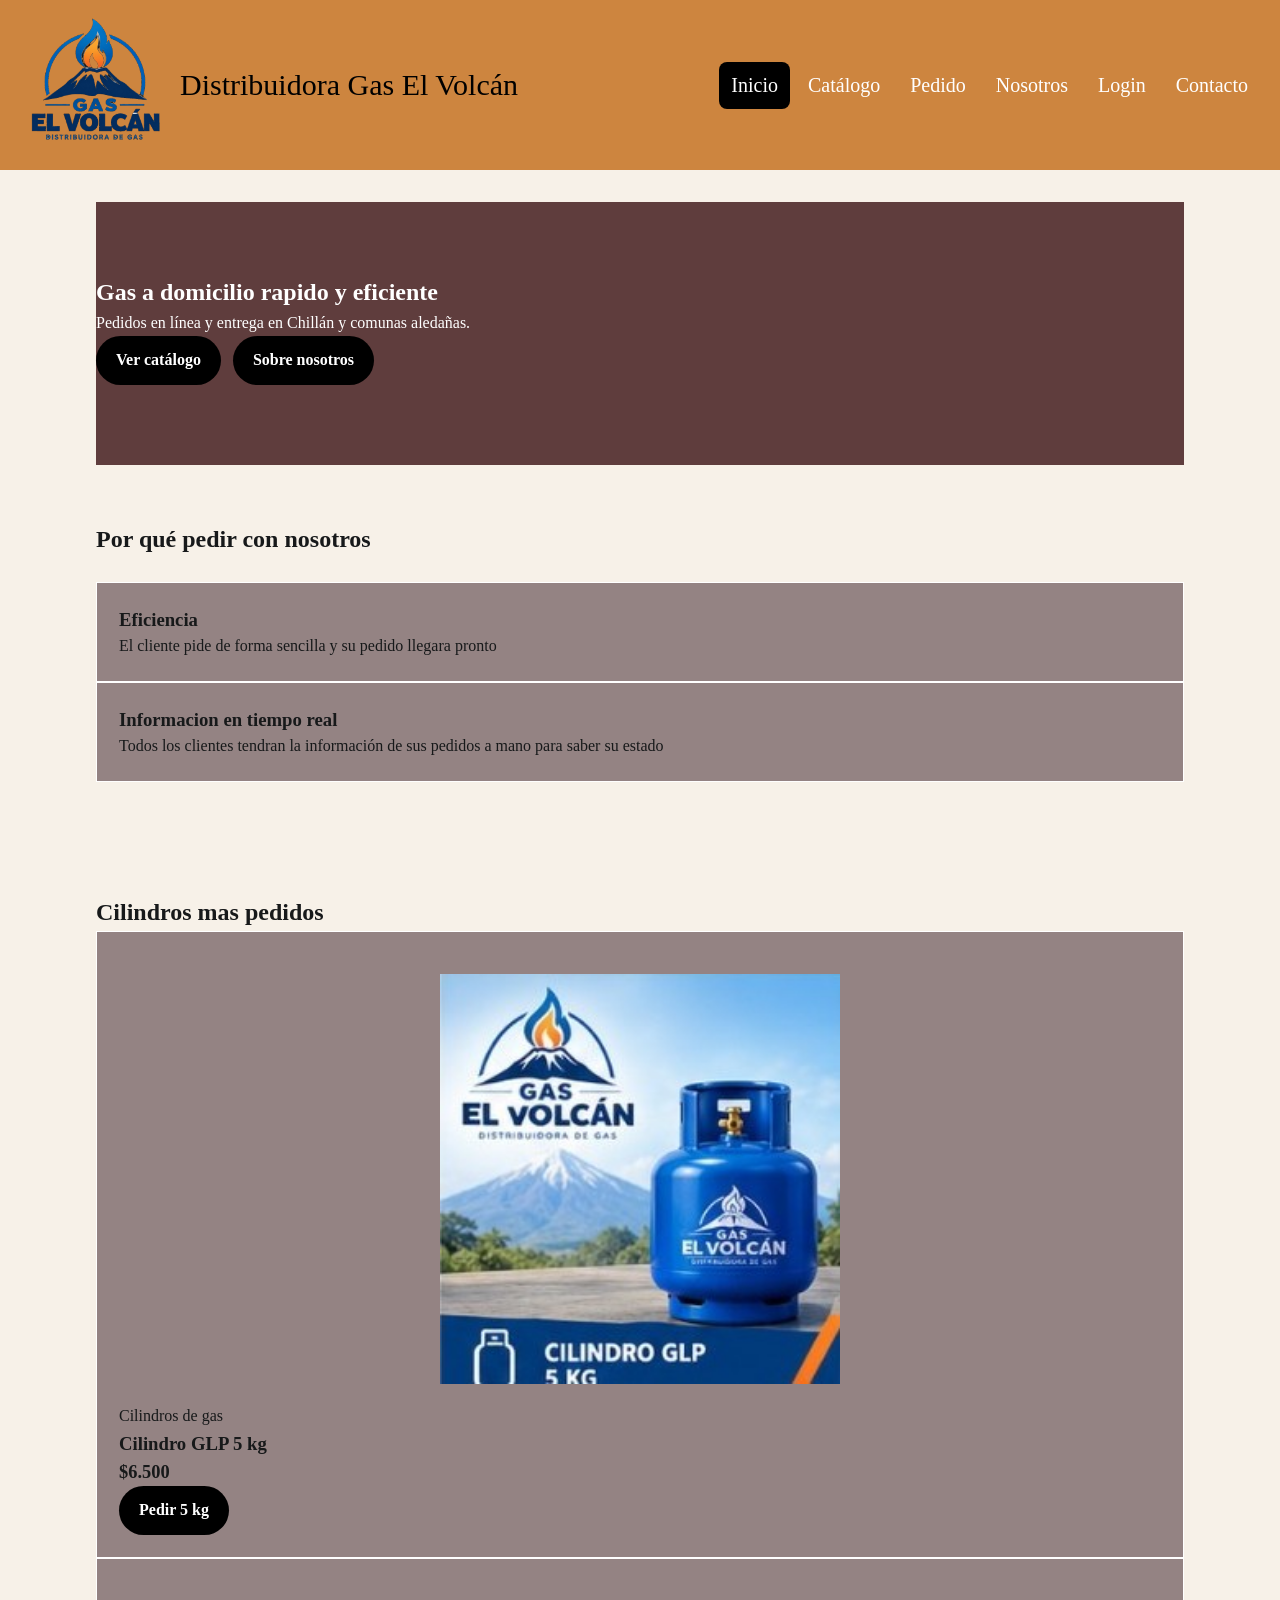
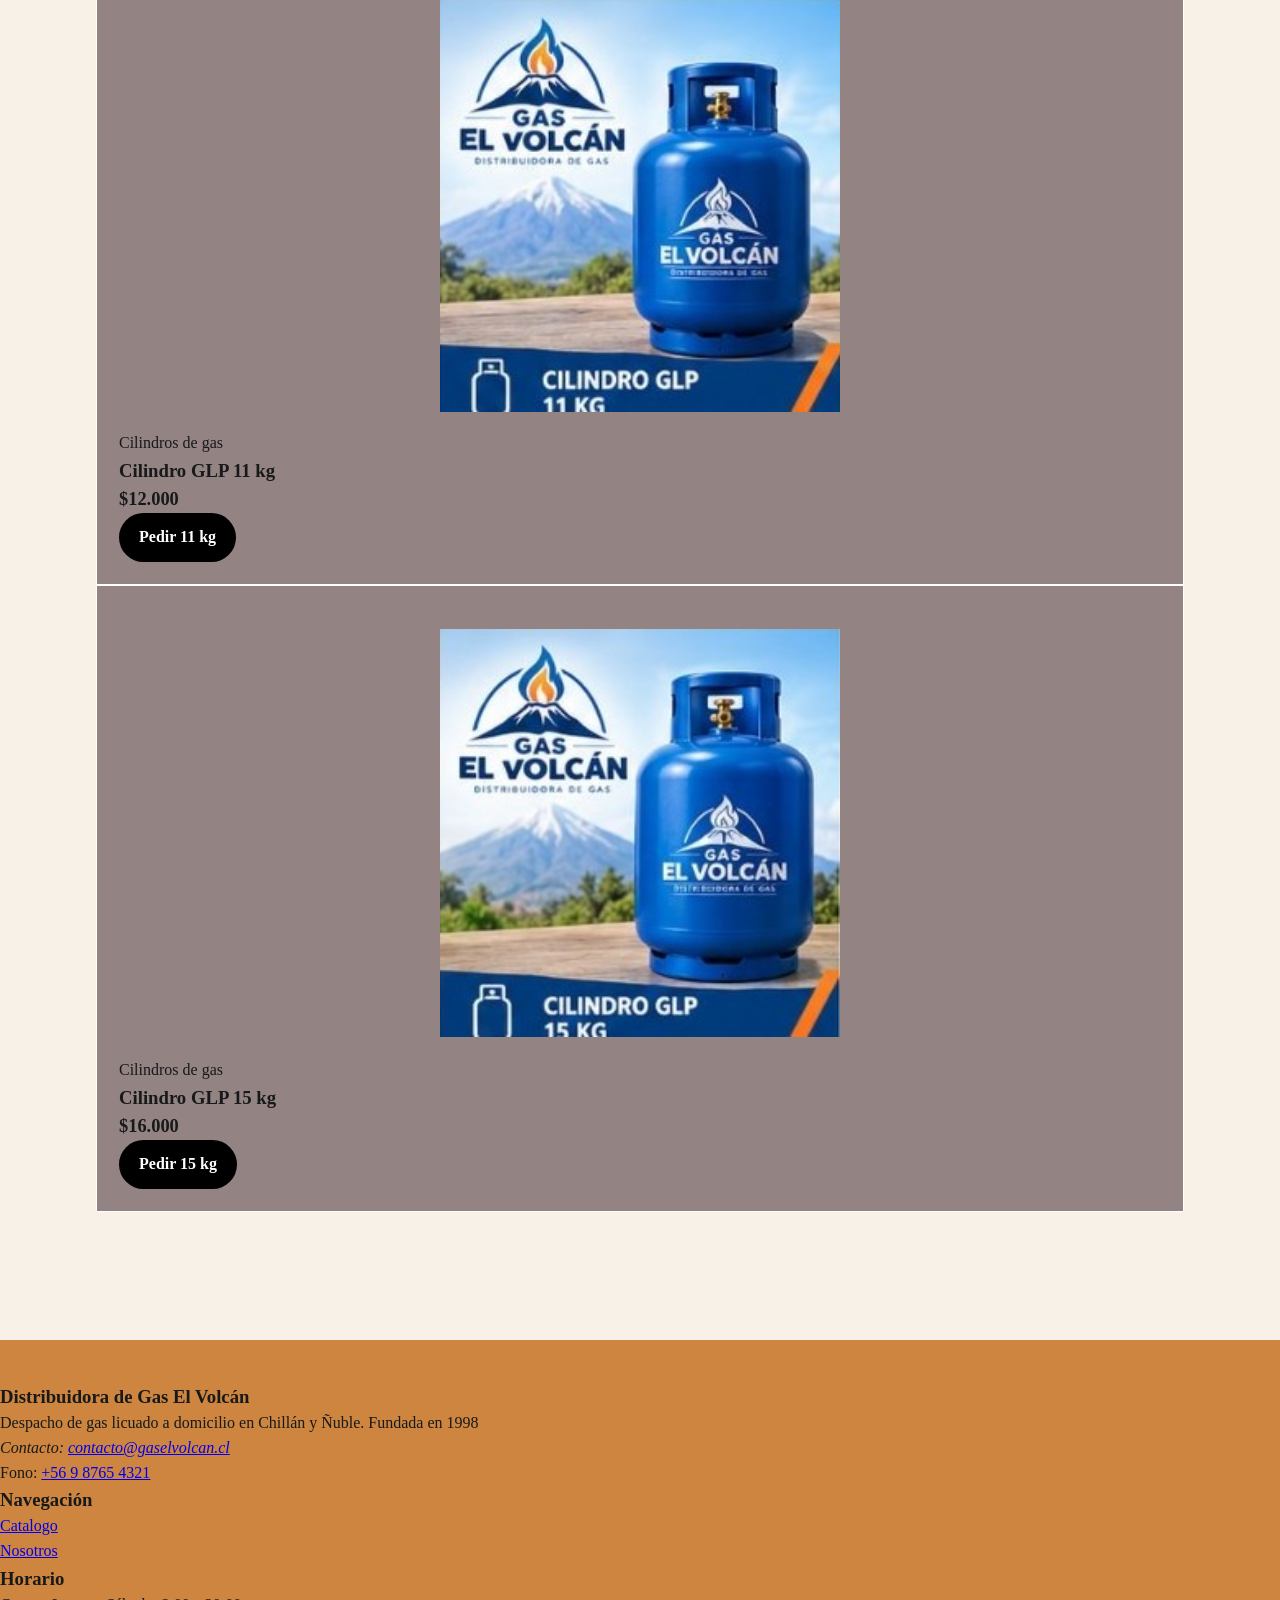
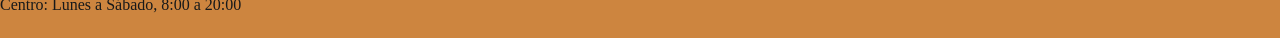
<file: index.html>
<!DOCTYPE html>
<html lang="es">
<head>
    <meta charset="UTF-8">
    <meta name="viewport" content="width=device-width, initial-scale=1.0">
    <link rel="icon" href="assets/img/logo.png" type="image/png">
    <link rel="stylesheet" href="assets/css/style.css">
    <title>Inicio | Distribuidora Gas El Volcán</title>
</head>
<body>
    <a class="salto-contenido" href="#contenido">Saltar al contenido</a>
    <header class="header-sitio">
        <a class="marca" href="index.html">
            <img src="assets/img/logo.png" alt="Logo distribuidora Gas El Volcán">Distribuidora Gas El Volcán
        </a>
        <button class="nav-toggle" type="button" aria-expanded="false" aria-controls="menu-principal" aria-label="Abrir menú">
            <span></span><span></span><span></span>
        </button>
        <nav class="nav-sitio" id="menu-principal" aria-label="Navegación principal">
            <ul class="menu">
                <li><a href="index.html" aria-current="page">Inicio</a></li>
                <li><a href="catalogo.html">Catálogo</a></li>
                <li><a href="pedido.html">Pedido</a></li>
                <li><a href="nosotros.html">Nosotros</a></li>
                <li><a href="login.html">Login</a></li>
                <li><a href="contacto.html">Contacto</a></li>
            </ul>
        </nav>
    </header>
    
    <main class="contenido-sitio" id="contenido">
        <section class="hero">
            <h1>Gas a domicilio rapido y eficiente</h1>
            <p>Pedidos en línea y entrega en Chillán y comunas aledañas.</p>
            <div class="actions">
                <a class="boton " href="catalogo.html">Ver catálogo</a>
                <a class="boton " href="nosotros.html">Sobre nosotros</a>
            </div>
        </section>

        <section class="section">
            <h2>Por qué pedir con nosotros</h2>
            <div style="margin-top: 24px;">
                <article class="carta-articulo">
                    <h3>Eficiencia</h3>
                    <p>El cliente pide de forma sencilla y su pedido llegara pronto</p>
                </article>
                <article class="carta-articulo">
                    <h3>Informacion en tiempo real</h3>
                    <p>Todos los clientes tendran la información de sus pedidos a mano para saber su estado</p>
                </article>
            </div>
        </section>

        <section class="section">
            <h2>Cilindros mas pedidos</h2>
            <div>
                <article class="carta-producto">
                    <div class="media-producto"><img src="assets/img/CL001.jpg" alt="Cilindro GLP de 5 kilogramos"></div>
                    <div class="body-producto">
                        <span>Cilindros de gas</span>
                        <h3>Cilindro GLP 5 kg</h3>
                        <p class="precio">$6.500</p>
                        <a class="boton" href="pedido.html">Pedir 5 kg</a>
                    </div>
                </article>
            </div>
            <div>
                <article class="carta-producto">
                    <div class="media-producto"><img src="assets/img/CL002.jpg" alt="Cilindro GLP de 11 kilogramos"></div>
                    <div class="body-producto">
                        <span>Cilindros de gas</span>
                        <h3>Cilindro GLP 11 kg</h3>
                        <p class="precio">$12.000</p>
                        <a class="boton" href="pedido.html">Pedir 11 kg</a>
                    </div>
                </article>
            </div>
            <div>
                <article class="carta-producto">
                    <div class="media-producto"><img src="assets/img/CL003.jpg" alt="Cilindro GLP de 15 kilogramos"></div>
                    <div class="body-producto">
                        <span>Cilindros de gas</span>
                        <h3>Cilindro GLP 15 kg</h3>
                        <p class="precio">$16.000</p>
                        <a class="boton" href="pedido.html">Pedir 15 kg</a>
                    </div>
                </article>
            </div>
        </section>
    </main>

    <footer class="footer-sitio">
        <div>
            <section>
                <h3>Distribuidora de Gas El Volcán</h3>
                <p>Despacho de gas licuado a domicilio en Chillán y Ñuble. Fundada en 1998</p>
                <address>Contacto: <a href="mailto:contacto@gaselvolcan.cl">contacto@gaselvolcan.cl</a></address>
                <p>Fono: <a href="tel:+56987654321">+56 9 8765 4321</a></p>
            </section>
            <section>
                <h3>Navegación</h3>
                <ul>
                    <li><a href="catalogo.html">Catalogo</a></li>
                    <li><a href="nosotros.html">Nosotros</a></li>
                </ul>
            </section>
            <section>
                <h3>Horario</h3>
                <p>Centro: Lunes a Sábado, 8:00 a 20:00</p>
            </section>
        </div>
    </footer>
    <script src="assets/js/app.js"></script>
</body>
</html>
</file>
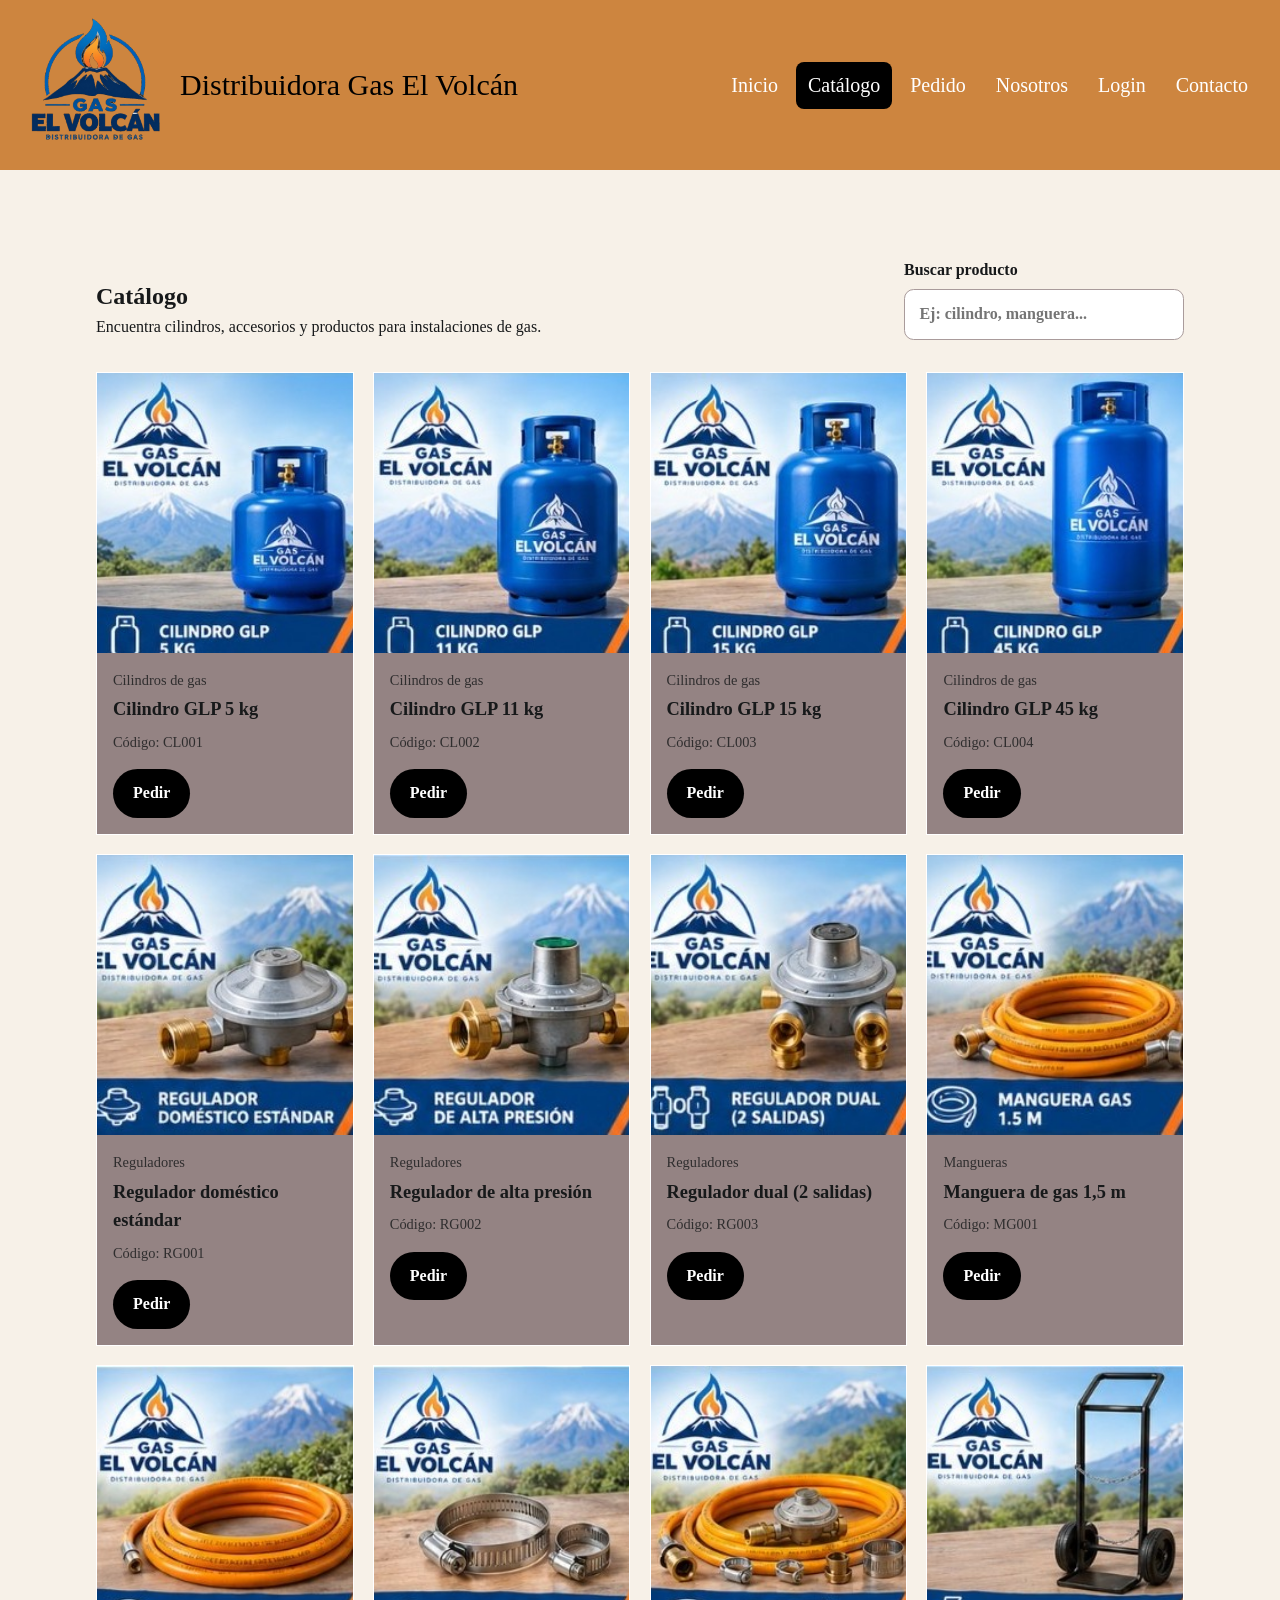
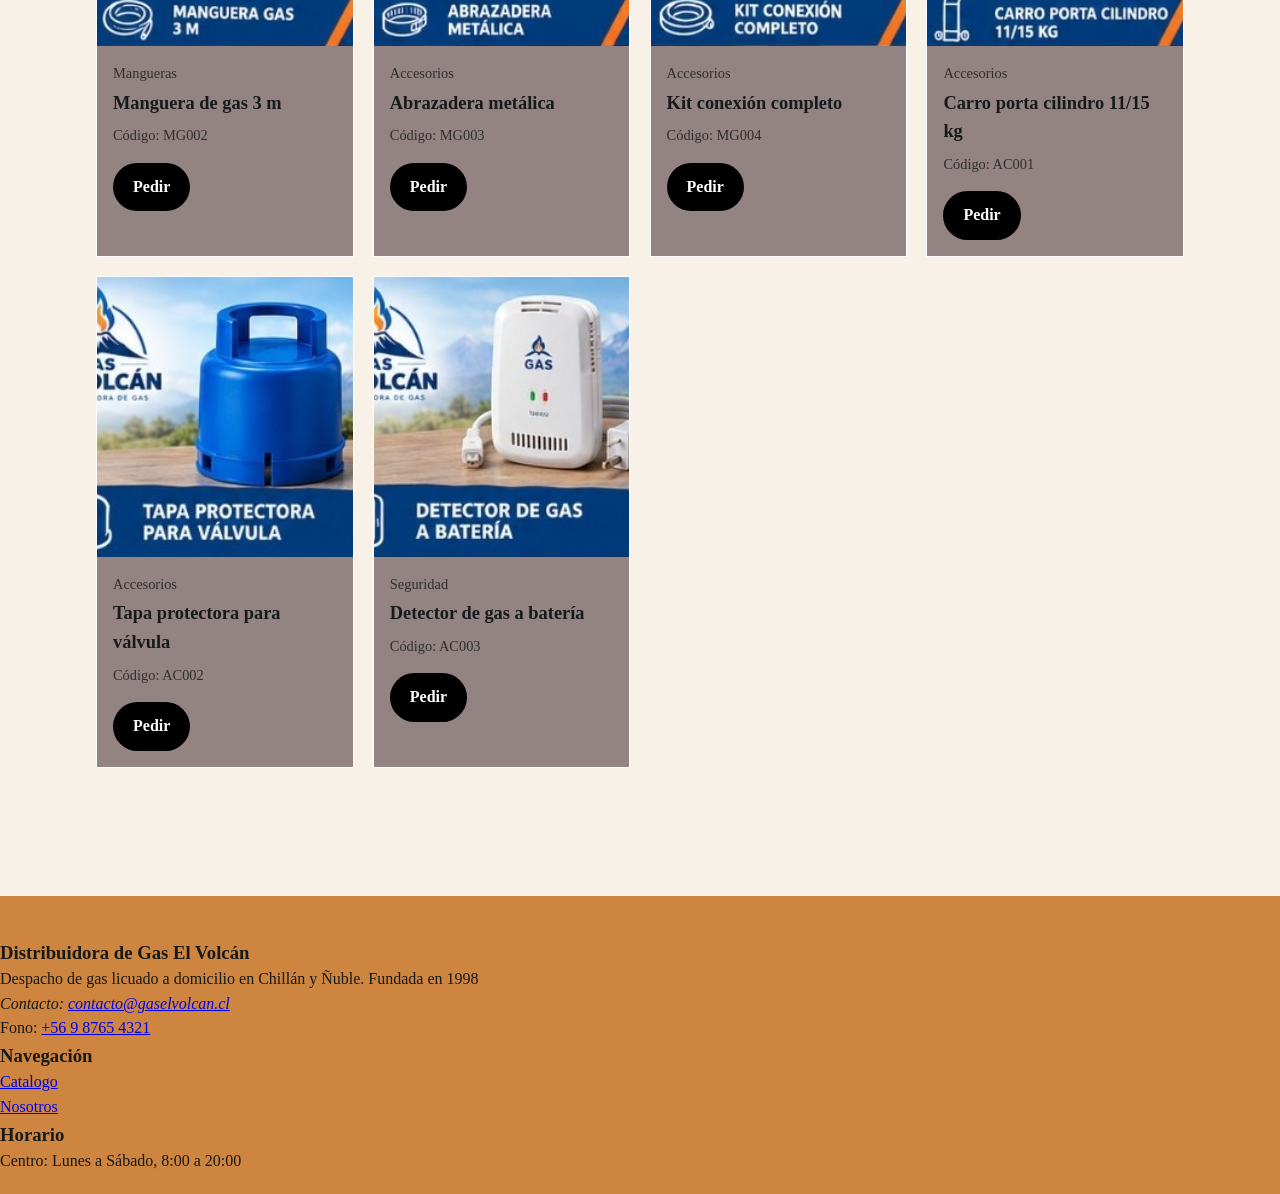
<file: catalogo.html>
<!DOCTYPE html>
<html lang="es">
<head>
    <meta charset="UTF-8">
    <meta name="viewport" content="width=device-width, initial-scale=1.0">
    <link rel="icon" href="assets/img/logo.png" type="image/png">
    <link rel="stylesheet" href="assets/css/style.css">
    <title>Catalogo | Distribuidora Gas El Volcán</title>
</head>
<body>
    <a class="salto-contenido" href="#contenido">Saltar al contenido</a>
    <header class="header-sitio">
        <a class="marca" href="index.html">
            <img src="assets/img/logo.png" alt="Logo distribuidora Gas El Volcán">Distribuidora Gas El Volcán
        </a>
        <button class="nav-toggle" type="button" aria-expanded="false" aria-controls="menu-principal" aria-label="Abrir menú">
            <span></span><span></span><span></span>
        </button>
        <nav class="nav-sitio" id="menu-principal" aria-label="Navegación principal">
            <ul class="menu">
                <li><a href="index.html">Inicio</a></li>
                <li><a href="catalogo.html" aria-current="page">Catálogo</a></li>
                <li><a href="pedido.html">Pedido</a></li>
                <li><a href="nosotros.html">Nosotros</a></li>
                <li><a href="login.html">Login</a></li>
                <li><a href="contacto.html">Contacto</a></li>
            </ul>
        </nav>
    </header>
    
   <main id="contenido">
        <section class="section catalogo-section">
            <div class="catalogo-encabezado">
                <div>
                    <h1>Catálogo</h1>
                    <p>Encuentra cilindros, accesorios y productos para instalaciones de gas.</p>
                </div>
                <label class="catalogo-busqueda">
                    <span>Buscar producto</span>
                    <input id="buscar-producto" type="search" placeholder="Ej: cilindro, manguera..." autocomplete="off">
                </label>
            </div>

            <div id="catalogo-grid" class="catalogo-grid" aria-live="polite"></div>
        </section>
    </main>

    <footer class="footer-sitio">
        <div>
            <section>
                <h3>Distribuidora de Gas El Volcán</h3>
                <p>Despacho de gas licuado a domicilio en Chillán y Ñuble. Fundada en 1998</p>
                <address>Contacto: <a href="mailto:contacto@gaselvolcan.cl">contacto@gaselvolcan.cl</a></address>
                <p>Fono: <a href="tel:+56987654321">+56 9 8765 4321</a></p>
            </section>
            <section>
                <h3>Navegación</h3>
                <ul>
                    <li><a href="catalogo.html">Catalogo</a></li>
                    <li><a href="nosotros.html">Nosotros</a></li>
                </ul>
            </section>
            <section>
                <h3>Horario</h3>
                <p>Centro: Lunes a Sábado, 8:00 a 20:00</p>
            </section>
        </div>
    </footer>
    <script src="assets/js/app.js"></script>
    <script src="assets/js/catalogo.js"></script>
</body>
</html>
</file>
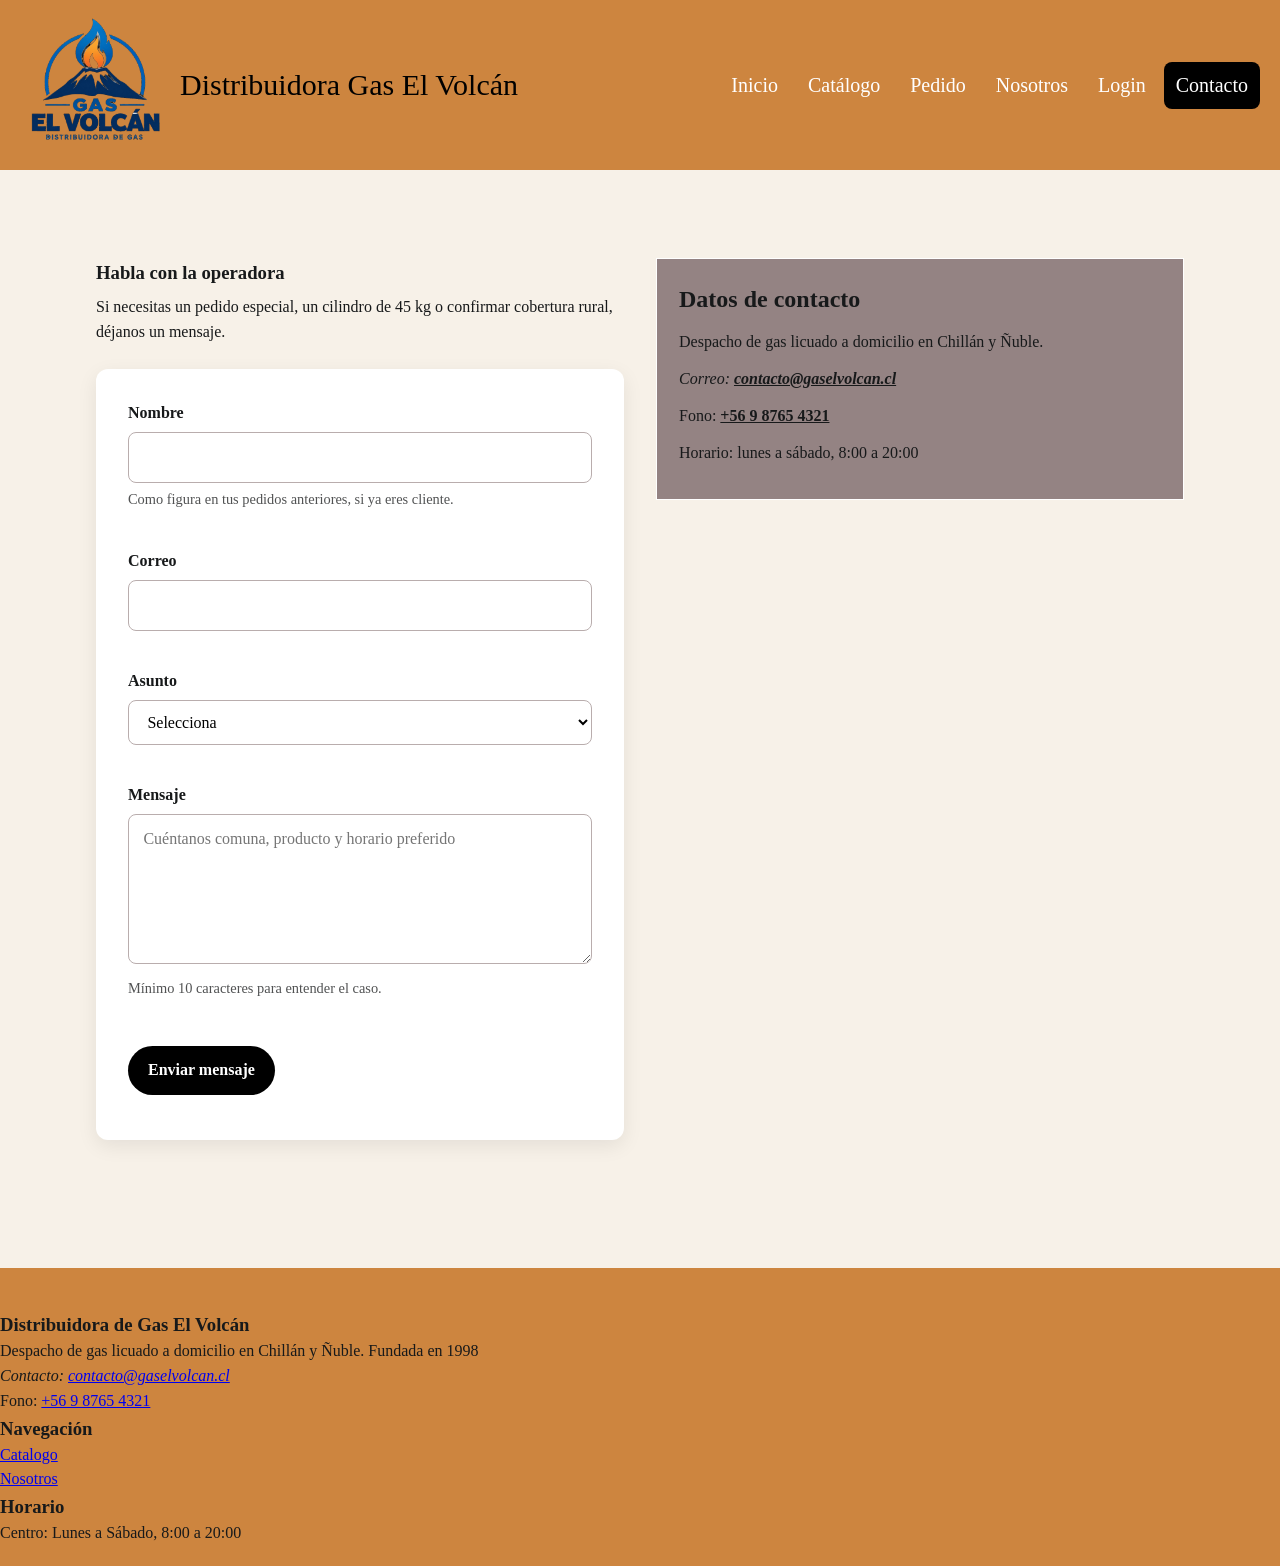
<file: contacto.html>
<!DOCTYPE html>
<html lang="es">
<head>
    <meta charset="UTF-8">
    <meta name="viewport" content="width=device-width, initial-scale=1.0">
    <link rel="icon" href="assets/img/logo.png" type="image/png">
    <link rel="stylesheet" href="assets/css/style.css">
    <title>Contacto | Distribuidora Gas El Volcán</title>
</head>
<body>
    <a class="salto-contenido" href="#contenido">Saltar al contenido</a>
    <header class="header-sitio">
        <a class="marca" href="index.html">
            <img src="assets/img/logo.png" alt="Logo distribuidora Gas El Volcán">Distribuidora Gas El Volcán
        </a>
        <button class="nav-toggle" type="button" aria-expanded="false" aria-controls="menu-principal" aria-label="Abrir menú">
            <span></span><span></span><span></span>
        </button>
        <nav class="nav-sitio" id="menu-principal" aria-label="Navegación principal">
            <ul class="menu">
                <li><a href="index.html">Inicio</a></li>
                <li><a href="catalogo.html">Catálogo</a></li>
                <li><a href="pedido.html">Pedido</a></li>
                <li><a href="nosotros.html">Nosotros</a></li>
                <li><a href="login.html">Login</a></li>
                <li><a href="contacto.html" aria-current="page">Contacto</a></li>
            </ul>
        </nav>
    </header>

    <main id="contenido">
        <section class="section">
            <div class="two-cols">
                <section>
                    <header class="page-hero">
                        <h1>Habla con la operadora</h1>
                        <p>Si necesitas un pedido especial, un cilindro de 45 kg o confirmar cobertura rural, déjanos un mensaje.</p>
                    </header>
                    <form id="form-contacto" class="form-card" action="#" method="post" novalidate>
                        <div class="field">
                            <label for="nombre">Nombre</label>
                            <input id="nombre" name="nombre" type="text" required autocomplete="name" data-validate="nombre">
                            <p class="hint">Como figura en tus pedidos anteriores, si ya eres cliente.</p>
                            <p class="field-error" data-error-for="nombre"></p>
                        </div>
                        <div class="field">
                            <label for="email">Correo</label>
                            <input id="email" name="email" type="email" required autocomplete="email" data-validate="email">
                            <p class="field-error" data-error-for="email"></p>
                        </div>
                        <div class="field">
                            <label for="asunto">Asunto</label>
                            <select id="asunto" name="asunto" required>
                                <option value="">Selecciona</option>
                                <option value="pedido">Consulta de pedido</option>
                                <option value="cobertura">Cobertura y horarios</option>
                                <option value="comercial">Tarifa comercial</option>
                                <option value="otro">Otro</option>
                            </select>
                            <p class="field-error" data-error-for="asunto"></p>
                        </div>
                        <div class="field">
                            <label for="mensaje">Mensaje</label>
                            <textarea id="mensaje" name="mensaje" rows="5" required minlength="10" placeholder="Cuéntanos comuna, producto y horario preferido"></textarea>
                            <p class="hint">Mínimo 10 caracteres para entender el caso.</p>
                            <p class="field-error" data-error-for="mensaje"></p>
                        </div>
                        <button class="boton" type="submit">Enviar mensaje</button>
                        <p class="form-msg" role="status"></p>
                    </form>
                </section>
                <aside class="contacto-datos">
                    <h2>Datos de contacto</h2>
                    <p>Despacho de gas licuado a domicilio en Chillán y Ñuble.</p>
                    <address>Correo: <a href="mailto:contacto@gaselvolcan.cl">contacto@gaselvolcan.cl</a></address>
                    <p>Fono: <a href="tel:+56987654321">+56 9 8765 4321</a></p>
                    <p>Horario: lunes a sábado, 8:00 a 20:00</p>
                </aside>
            </div>
        </section>
    </main>

    <footer class="footer-sitio">
        <div>
            <section>
                <h3>Distribuidora de Gas El Volcán</h3>
                <p>Despacho de gas licuado a domicilio en Chillán y Ñuble. Fundada en 1998</p>
                <address>Contacto: <a href="mailto:contacto@gaselvolcan.cl">contacto@gaselvolcan.cl</a></address>
                <p>Fono: <a href="tel:+56987654321">+56 9 8765 4321</a></p>
            </section>
            <section>
                <h3>Navegación</h3>
                <ul>
                    <li><a href="catalogo.html">Catalogo</a></li>
                    <li><a href="nosotros.html">Nosotros</a></li>
                </ul>
            </section>
            <section>
                <h3>Horario</h3>
                <p>Centro: Lunes a Sábado, 8:00 a 20:00</p>
            </section>
        </div>
    </footer>
    <script src="assets/js/app.js"></script>
    <script src="assets/js/contacto.js"></script>
</body>
</html>
</file>
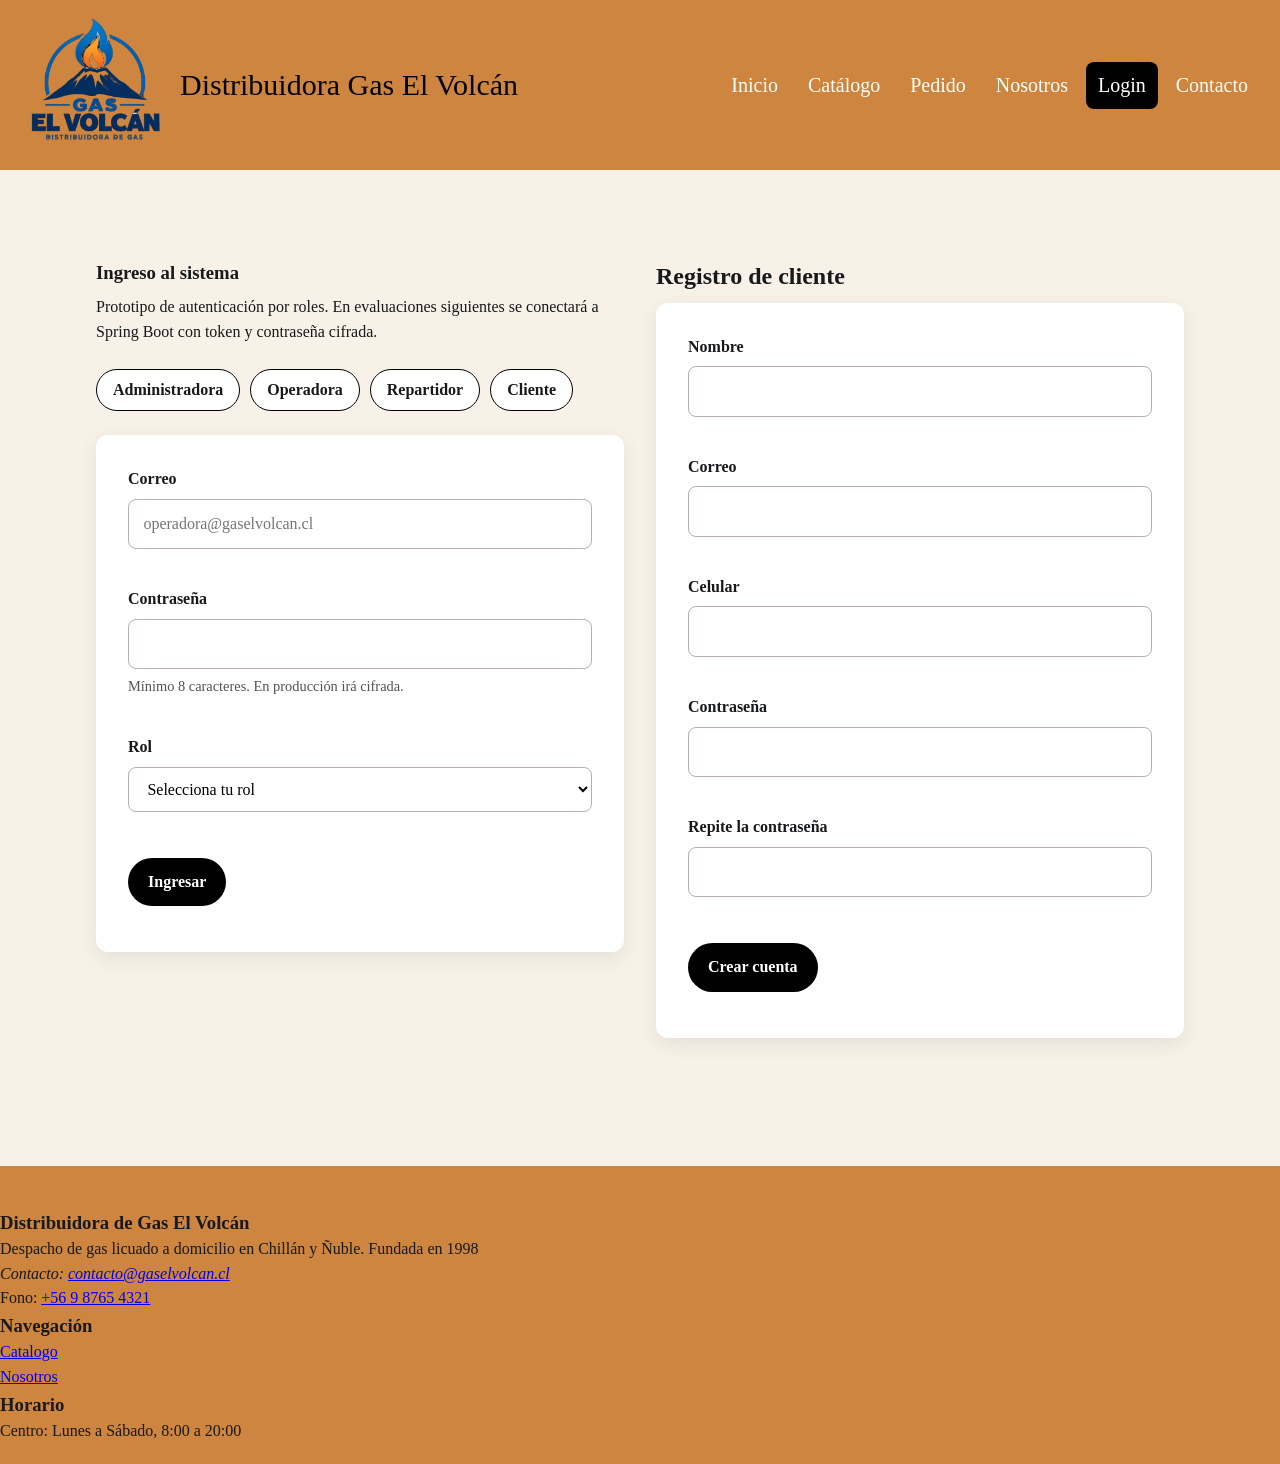
<file: login.html>
<!DOCTYPE html>
<html lang="es">
<head>
    <meta charset="UTF-8">
    <meta name="viewport" content="width=device-width, initial-scale=1.0">
    <link rel="icon" href="assets/img/logo.png" type="image/png">
    <link rel="stylesheet" href="assets/css/style.css">
    <title>Login | Distribuidora Gas El Volcán</title>
</head>
<body>
    <a class="salto-contenido" href="#contenido">Saltar al contenido</a>
    <header class="header-sitio">
        <a class="marca" href="index.html">
            <img src="assets/img/logo.png" alt="Logo distribuidora Gas El Volcán">Distribuidora Gas El Volcán
        </a>
        <button class="nav-toggle" type="button" aria-expanded="false" aria-controls="menu-principal" aria-label="Abrir menú">
            <span></span><span></span><span></span>
        </button>
        <nav class="nav-sitio" id="menu-principal" aria-label="Navegación principal">
            <ul class="menu">
                <li><a href="index.html">Inicio</a></li>
                <li><a href="catalogo.html">Catálogo</a></li>
                <li><a href="pedido.html">Pedido</a></li>
                <li><a href="nosotros.html">Nosotros</a></li>
                <li><a href="login.html" aria-current="page">Login</a></li>
                <li><a href="contacto.html">Contacto</a></li>
            </ul>
        </nav>
    </header>

    <main id="contenido">
        <section class="section">
            <div class="two-cols">
                <section>
                    <header class="page-hero">
                        <h1>Ingreso al sistema</h1>
                        <p>Prototipo de autenticación por roles. En evaluaciones siguientes se conectará a Spring Boot con token y contraseña cifrada.</p>
                    </header>
                    <div class="login-roles">
                        <button class="chip" type="button" data-rol="administrador">Administradora</button>
                        <button class="chip" type="button" data-rol="operadora">Operadora</button>
                        <button class="chip" type="button" data-rol="repartidor">Repartidor</button>
                        <button class="chip" type="button" data-rol="cliente">Cliente</button>
                    </div>
                    <form id="form-login" class="form-card" action="#" method="post" novalidate>
                        <div class="field">
                            <label for="email">Correo</label>
                            <input id="email" name="email" type="email" required autocomplete="username" data-validate="email" placeholder="operadora@gaselvolcan.cl">
                            <p class="field-error" data-error-for="email"></p>
                        </div>
                        <div class="field">
                            <label for="password">Contraseña</label>
                            <input id="password" name="password" type="password" required autocomplete="current-password" data-validate="password">
                            <p class="hint">Mínimo 8 caracteres. En producción irá cifrada.</p>
                            <p class="field-error" data-error-for="password"></p>
                        </div>
                        <div class="field">
                            <label for="rol">Rol</label>
                            <select id="rol" name="rol" required>
                                <option value="">Selecciona tu rol</option>
                                <option value="administrador">Administradora</option>
                                <option value="operadora">Operadora / Despachadora</option>
                                <option value="repartidor">Repartidor</option>
                                <option value="cliente">Cliente</option>
                            </select>
                            <p class="field-error" data-error-for="rol"></p>
                        </div>
                        <button class="boton" type="submit">Ingresar</button>
                        <p class="form-msg" role="status"></p>
                    </form>
                </section>
                <section>
                    <h2 class="section-title">Registro de cliente</h2>
                    <form id="form-registro" class="form-card" action="#" method="post" novalidate>
                        <div class="field">
                            <label for="nombre">Nombre</label>
                            <input id="nombre" name="nombre" type="text" required autocomplete="name" data-validate="nombre">
                            <p class="field-error" data-error-for="nombre"></p>
                        </div>
                        <div class="field">
                            <label for="email-reg">Correo</label>
                            <input id="email-reg" name="email" type="email" required autocomplete="email" data-validate="email">
                            <p class="field-error" data-error-for="email-reg"></p>
                        </div>
                        <div class="field">
                            <label for="telefono">Celular</label>
                            <input id="telefono" name="telefono" type="tel" required autocomplete="tel" data-validate="telefono">
                            <p class="field-error" data-error-for="telefono"></p>
                        </div>
                        <div class="field">
                            <label for="password-reg">Contraseña</label>
                            <input id="password-reg" name="password" type="password" required autocomplete="new-password" data-validate="password">
                            <p class="field-error" data-error-for="password-reg"></p>
                        </div>
                        <div class="field">
                            <label for="password2">Repite la contraseña</label>
                            <input id="password2" name="password2" type="password" required autocomplete="new-password" data-validate="password2">
                            <p class="field-error" data-error-for="password2"></p>
                        </div>
                        <button class="boton" type="submit">Crear cuenta</button>
                        <p class="form-msg" role="status"></p>
                    </form>
                </section>
            </div>
        </section>
    </main>

    <footer class="footer-sitio">
        <div>
            <section>
                <h3>Distribuidora de Gas El Volcán</h3>
                <p>Despacho de gas licuado a domicilio en Chillán y Ñuble. Fundada en 1998</p>
                <address>Contacto: <a href="mailto:contacto@gaselvolcan.cl">contacto@gaselvolcan.cl</a></address>
                <p>Fono: <a href="tel:+56987654321">+56 9 8765 4321</a></p>
            </section>
            <section>
                <h3>Navegación</h3>
                <ul>
                    <li><a href="catalogo.html">Catalogo</a></li>
                    <li><a href="nosotros.html">Nosotros</a></li>
                </ul>
            </section>
            <section>
                <h3>Horario</h3>
                <p>Centro: Lunes a Sábado, 8:00 a 20:00</p>
            </section>
        </div>
    </footer>
    <script src="assets/js/app.js"></script>
    <script src="assets/js/login.js"></script>
</body>
</html>
</file>
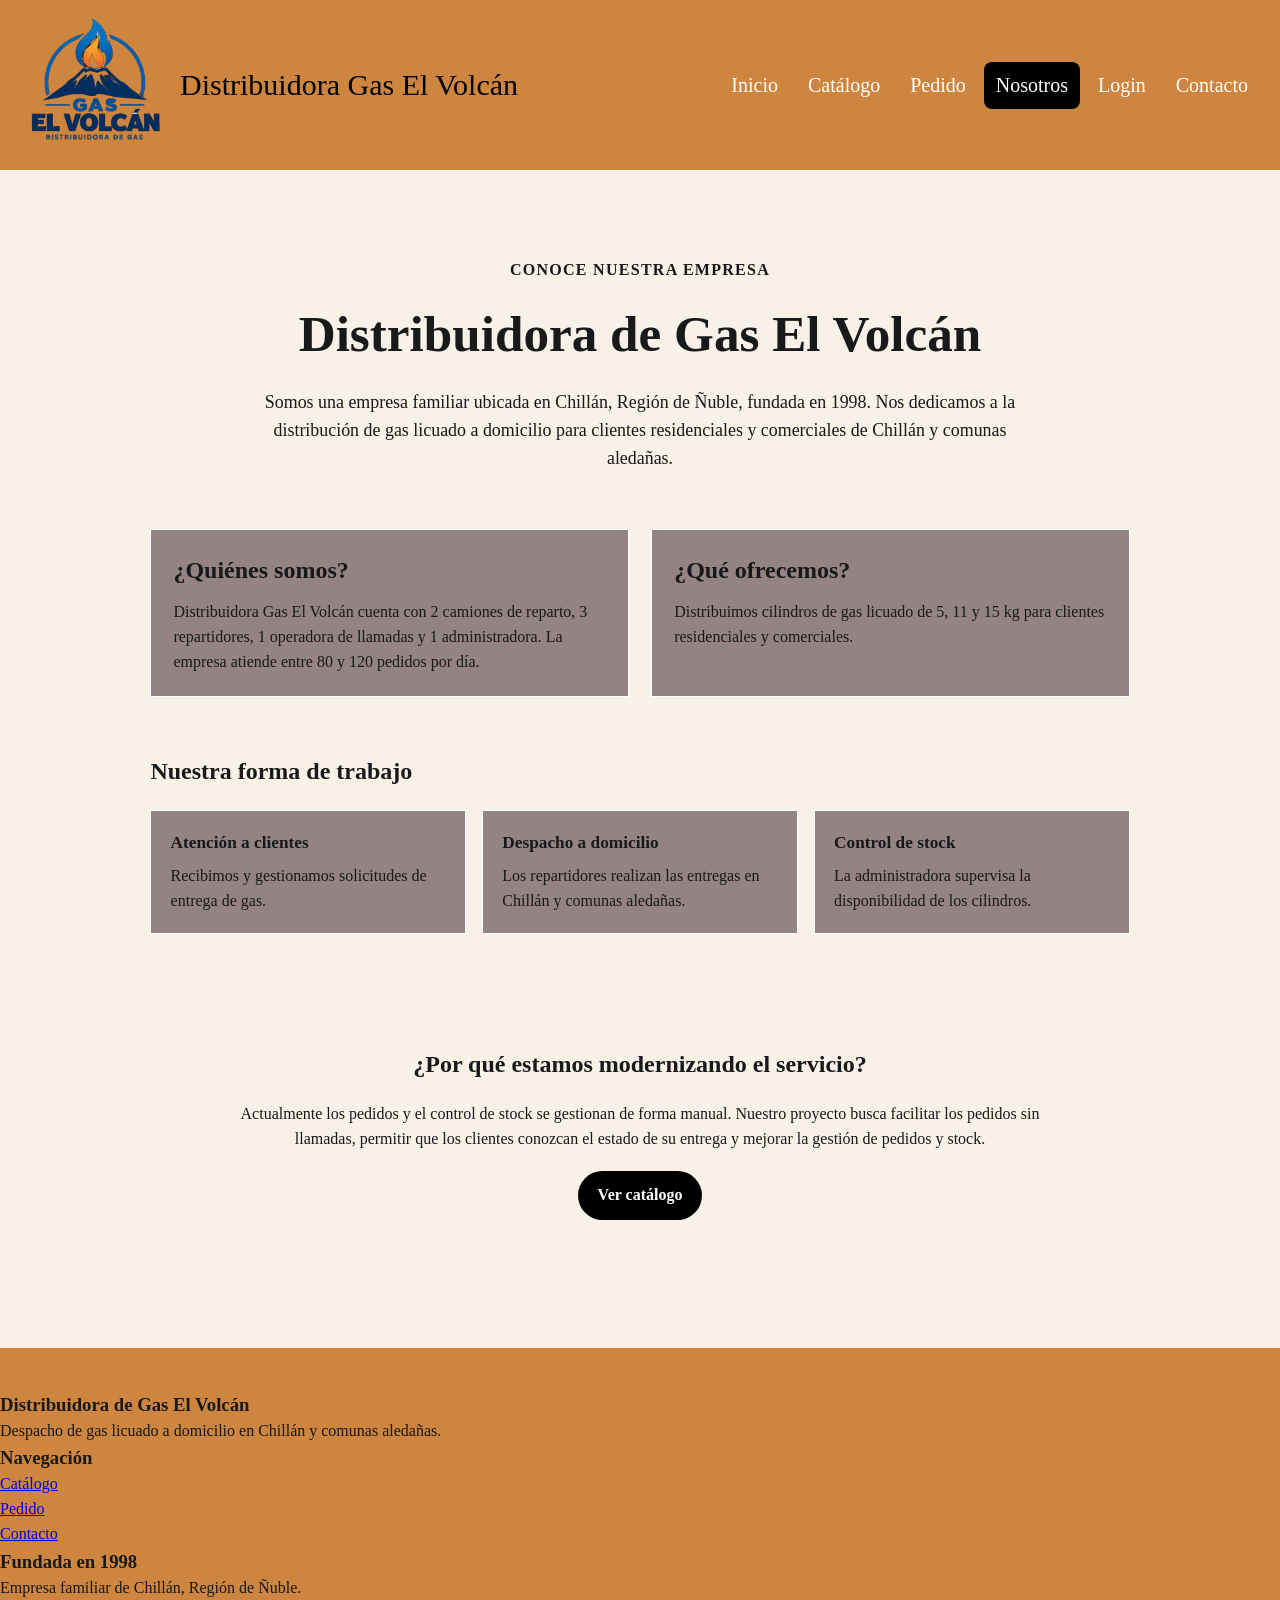
<file: nosotros.html>
<!DOCTYPE html>
<html lang="es">
<head>
    <meta charset="UTF-8">
    <meta name="viewport" content="width=device-width, initial-scale=1.0">
    <link rel="icon" href="assets/img/logo.png" type="image/png">
    <link rel="stylesheet" href="assets/css/style.css">
    <title>Nosotros | Distribuidora Gas El Volcán</title>
</head>
<body>
    <a class="salto-contenido" href="#contenido">Saltar al contenido</a>
    <button class="nav-toggle" type="button" aria-expanded="false" aria-controls="menu-principal" aria-label="Abrir menú">
            <span></span><span></span><span></span>
        </button>
    <header class="header-sitio">
        <a class="marca" href="index.html">
            <img src="assets/img/logo.png" alt="Logo Distribuidora Gas El Volcán">
            Distribuidora Gas El Volcán
        </a>
        <nav class="nav-sitio" aria-label="Navegación principal">
            <ul class="menu">
                <li><a href="index.html">Inicio</a></li>
                <li><a href="catalogo.html">Catálogo</a></li>
                <li><a href="pedido.html">Pedido</a></li>
                <li><a href="nosotros.html" aria-current="page">Nosotros</a></li>
                <li><a href="login.html">Login</a></li>
                <li><a href="contacto.html">Contacto</a></li>
            </ul>
        </nav>
    </header>

    <main id="contenido">
        <section class="section nosotros-hero">
            <span class="nosotros-kicker">Conoce nuestra empresa</span>
            <h1>Distribuidora de Gas El Volcán</h1>
            <p class="nosotros-intro">
                Somos una empresa familiar ubicada en Chillán, Región de Ñuble,
                fundada en 1998. Nos dedicamos a la distribución de gas licuado
                a domicilio para clientes residenciales y comerciales de Chillán
                y comunas aledañas.
            </p>
        </section>

        <section class="nosotros-grid">
            <article class="carta-articulo">
                <h2>¿Quiénes somos?</h2>
                <p>
                    Distribuidora Gas El Volcán cuenta con 2 camiones de reparto,
                    3 repartidores, 1 operadora de llamadas y 1 administradora.
                    La empresa atiende entre 80 y 120 pedidos por día.
                </p>
            </article>

            <article class="carta-articulo">
                <h2>¿Qué ofrecemos?</h2>
                <p>
                    Distribuimos cilindros de gas licuado de 5, 11 y 15 kg para
                    clientes residenciales y comerciales.
                </p>
            </article>
        </section>

        <section class="section nosotros-datos">
            <h2>Nuestra forma de trabajo</h2>
            <div class="nosotros-lista">
                <div>
                    <strong>Atención a clientes</strong>
                    <p>Recibimos y gestionamos solicitudes de entrega de gas.</p>
                </div>
                <div>
                    <strong>Despacho a domicilio</strong>
                    <p>Los repartidores realizan las entregas en Chillán y comunas aledañas.</p>
                </div>
                <div>
                    <strong>Control de stock</strong>
                    <p>La administradora supervisa la disponibilidad de los cilindros.</p>
                </div>
            </div>
        </section>

        <section class="section nosotros-proposito">
            <h2>¿Por qué estamos modernizando el servicio?</h2>
            <p>
                Actualmente los pedidos y el control de stock se gestionan de forma
                manual. Nuestro proyecto busca facilitar los pedidos sin llamadas,
                permitir que los clientes conozcan el estado de su entrega y mejorar
                la gestión de pedidos y stock.
            </p>
            <a class="boton" href="catalogo.html">Ver catálogo</a>
        </section>
    </main>

    <footer class="footer-sitio">
        <div>
            <section>
                <h3>Distribuidora de Gas El Volcán</h3>
                <p>Despacho de gas licuado a domicilio en Chillán y comunas aledañas.</p>
            </section>
            <section>
                <h3>Navegación</h3>
                <ul>
                    <li><a href="catalogo.html">Catálogo</a></li>
                    <li><a href="pedido.html">Pedido</a></li>
                    <li><a href="contacto.html">Contacto</a></li>
                </ul>
            </section>
            <section>
                <h3>Fundada en 1998</h3>
                <p>Empresa familiar de Chillán, Región de Ñuble.</p>
            </section>
        </div>
    </footer>

    <script src="assets/js/app.js"></script>
</body>
</html>
</file>
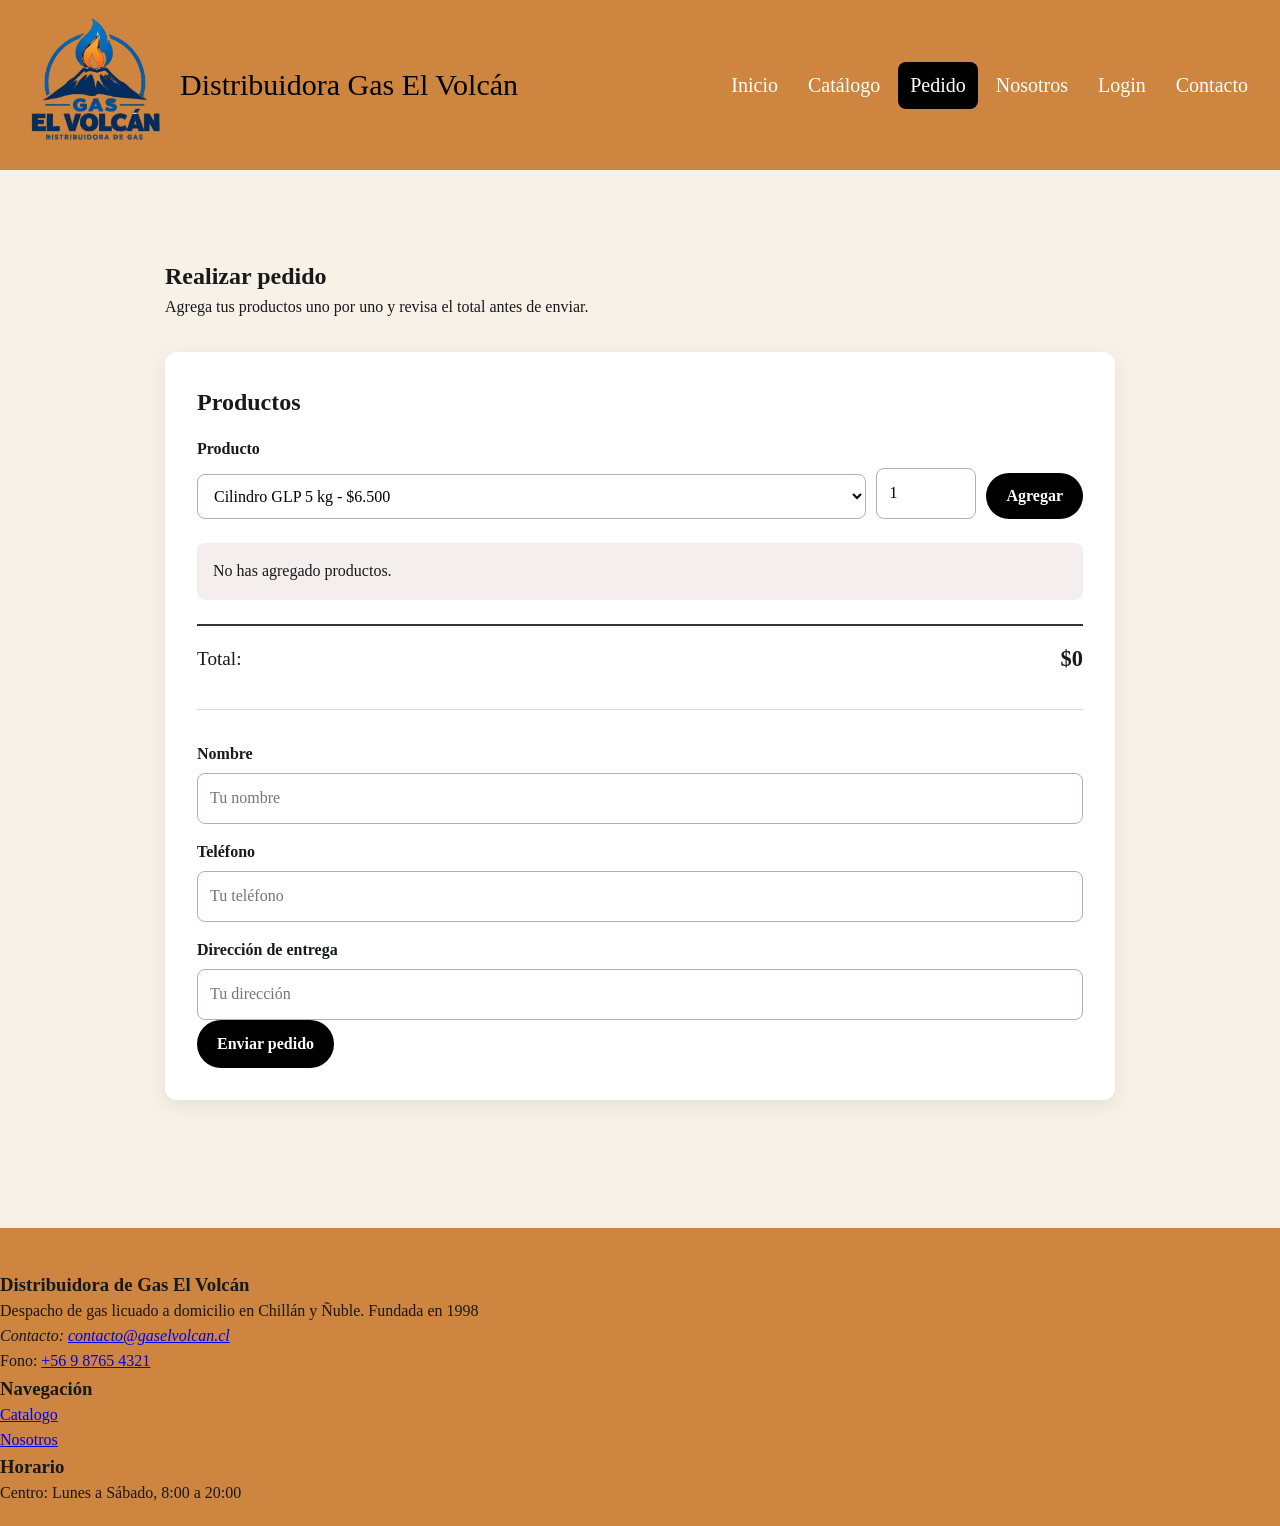
<file: pedido.html>
<!DOCTYPE html>
<html lang="es">
<head>
    <meta charset="UTF-8">
    <meta name="viewport" content="width=device-width, initial-scale=1.0">
    <link rel="icon" href="assets/img/logo.png" type="image/png">
    <link rel="stylesheet" href="assets/css/style.css">
    <title>Pedido | Distribuidora Gas El Volcán</title>
</head>
<body>
    <a class="salto-contenido" href="#contenido">Saltar al contenido</a>
    <header class="header-sitio">
        <a class="marca" href="index.html">
            <img src="assets/img/logo.png" alt="Logo distribuidora Gas El Volcán">Distribuidora Gas El Volcán
        </a>
        <button class="nav-toggle" type="button" aria-expanded="false" aria-controls="menu-principal" aria-label="Abrir menú">
            <span></span><span></span><span></span>
        </button>
        <nav class="nav-sitio" id="menu-principal" aria-label="Navegación principal">
            <ul class="menu">
                <li><a href="index.html">Inicio</a></li>
                <li><a href="catalogo.html">Catálogo</a></li>
                <li><a href="pedido.html" aria-current="page">Pedido</a></li>
                <li><a href="nosotros.html">Nosotros</a></li>
                <li><a href="login.html">Login</a></li>
                <li><a href="contacto.html">Contacto</a></li>
            </ul>
        </nav>
    </header>
    
    <main id="contenido">
        <section class="section pedido-section">
            <div class="pedido-encabezado">
                <h1>Realizar pedido</h1>
                <p>Agrega tus productos uno por uno y revisa el total antes de enviar.</p>
            </div>

            <form id="pedido-form" class="pedido-simple-form">
                <h2>Productos</h2>

                <div class="agregar-producto">
                    <label for="producto-pedido">Producto</label>
                    <div class="agregar-producto-fila">
                        <select id="producto-pedido" required></select>
                        <input id="cantidad-pedido" type="number" min="1" value="1" required aria-label="Cantidad">
                        <button class="boton" id="agregar-producto" type="button">Agregar</button>
                    </div>
                </div>

                <div id="carrito-pedido" class="carrito-pedido" aria-live="polite">
                    <p class="carrito-vacio">No has agregado productos.</p>
                </div>

                <div class="pedido-total">
                    <span>Total:</span>
                    <strong id="total-pedido">$0</strong>
                </div>

                <hr>

                <label for="nombre-pedido">Nombre</label>
                <input id="nombre-pedido" type="text" placeholder="Tu nombre" required>

                <label for="telefono-pedido">Teléfono</label>
                <input id="telefono-pedido" type="tel" placeholder="Tu teléfono" required>

                <label for="direccion-pedido">Dirección de entrega</label>
                <input id="direccion-pedido" type="text" placeholder="Tu dirección" required>

                <button class="boton" type="submit">Enviar pedido</button>
                <p id="pedido-mensaje" class="pedido-mensaje"></p>
            </form>
        </section>
    </main>

    <footer class="footer-sitio">
        <div>
            <section>
                <h3>Distribuidora de Gas El Volcán</h3>
                <p>Despacho de gas licuado a domicilio en Chillán y Ñuble. Fundada en 1998</p>
                <address>Contacto: <a href="mailto:contacto@gaselvolcan.cl">contacto@gaselvolcan.cl</a></address>
                <p>Fono: <a href="tel:+56987654321">+56 9 8765 4321</a></p>
            </section>
            <section>
                <h3>Navegación</h3>
                <ul>
                    <li><a href="catalogo.html">Catalogo</a></li>
                    <li><a href="nosotros.html">Nosotros</a></li>
                </ul>
            </section>
            <section>
                <h3>Horario</h3>
                <p>Centro: Lunes a Sábado, 8:00 a 20:00</p>
            </section>
        </div>
    </footer>
    <script src="assets/js/app.js"></script>
    <script src="assets/js/pedido.js"></script>
</body>
</html>
</file>
<file: assets/css/style.css>
* {
    box-sizing: border-box;
    margin: 0;
    padding: 0;
}

html {
    scroll-behavior: smooth;
}

body{
    margin: 0;
    color: rgb(23, 25, 26);
    background: #f7f1e8;
    line-height: 1.55;
    min-height: 100vh;
}

main {
    padding:  2rem;
    width: 90%;
    max-width: 2000px;
    margin-inline: auto;
}

.header-sitio {
    position: sticky;
    top: 0;
    z-index: 50;
    display: flex;
    flex-wrap: wrap;
    align-items: center;
    justify-content: space-between;
    gap: 12px 16px;
    padding: 10px 20px;
    background: peru;
    backdrop-filter: blur(10px);
    color: #fff;
}

.marca {
    display: flex;
    align-items: center;
    gap: 10px;
    min-width: 0;
    color: black;
    font-size: 30px;
    text-decoration: none;
}

.marca img {
    width: 150px;
    height: 150px;
    flex-shrink: 0;
    object-fit: contain;
}

.nav-sitio {
    margin-left: auto;
}

.menu {
  display: flex;
  flex-wrap: wrap;
  gap: 6px;
  margin: 0;
  padding: 0;
  list-style: none;
  font-size: 20px;
}

.menu a {
  display: inline-block;
  padding: 0.5rem 0.75rem;
  color: #ffffff;
  border-radius: 0.5rem;
  text-decoration: none;
}

.menu a:hover,
.menu a[aria-current="page"] {
  background: black;
}

.footer-sitio {
    background: peru;
    padding: 42px 0 20px;
    margin-top: 40px;
}

.hero {
    background: rgb(95, 61, 61);
    color: #fff;
    padding: 72px 0 80px;
}

.actions{
    display: flex;
    flex-wrap: wrap;
    gap: 12px;
}

.boton{
    display: inline-flex;
    align-items: center;
    justify-content: center;
    gap: 8px;
    border: 0;
    border-radius: 999px;
    padding: 12px 20px;
    color: #ffffff;
    background: black;
    font: inherit;
    font-weight: 600;
    cursor: pointer;
    text-decoration: none;
}

.nav-toggle{
  display: none;
  width: 46px;
  height: 46px;
  flex-shrink: 0;
  flex-direction: column;
  align-items: center;
  justify-content: center;
  border: 1px solid rgba(255, 255, 255, 0.2);
  background: transparent;
  border-radius: 10px;
  cursor: pointer;
}

.nav-toggle span {
  display: block;
  width: 22px;
  height: 2px;
  margin: 5px auto;
  background: #fff;
}

.carta-producto,
.carta-articulo{
    background: #948383;
    border: 1px solid white;
    border-radius: 0px;
    padding: 22px;
}

.carta-producto{
    overflow: hidden;
    display: flex;
    flex-direction: column;
}

.media-producto{
    background: #948383;
    min-height: 450px;
    height: 450px;
    display: grid;
    place-items: center;
    overflow: hidden;
}

.media-producto img{
    width: 400px;
    height: auto;
    max-width: 90%;
    object-fit: contain;
    display: block;
}

.section{
    padding: 56px 0;
}

.precio{
    font-weight: 700;
    font-size: 1.15rem;
}

.catalogo-section {
    width: 100%;
}

.catalogo-encabezado {
    display: flex;
    justify-content: space-between;
    align-items: end;
    gap: 2rem;
    margin-bottom: 2rem;
}

.catalogo-kicker {
    font-size: 0.95rem;
    font-weight: 700;
    text-transform: uppercase;
    letter-spacing: 0.08em;
}

.catalogo-busqueda {
    display: flex;
    flex-direction: column;
    gap: 0.4rem;
    min-width: 280px;
    font-weight: 700;
}

.catalogo-busqueda input {
    width: 100%;
    padding: 0.75rem 0.9rem;
    border: 1px solid #a99b9b;
    border-radius: 0.6rem;
    background: #fff;
    font: inherit;
}

.catalogo-grid {
    display: grid;
    grid-template-columns: repeat(4, minmax(0, 1fr));
    gap: 1.2rem;
}

.catalogo-card {
    padding: 0;
    overflow: hidden;
}

.catalogo-card .media-producto {
    height: 280px;
    min-height: 280px;
    background: #fff;
}

.catalogo-card .media-producto img {
    width: 100%;
    height: 100%;
    max-width: none;
    object-fit: cover;
}

.catalogo-card .body-producto {
    padding: 1rem;
}

.producto-categoria {
    display: block;
    margin-bottom: 0.25rem;
    font-size: 0.9rem;
    opacity: 0.8;
}

.catalogo-card h2 {
    margin-bottom: 0.45rem;
    font-size: 1.15rem;
}

.producto-codigo {
    margin-bottom: 1rem;
    font-size: 0.9rem;
    opacity: 0.8;
}

.catalogo-vacio {
    grid-column: 1 / -1;
    padding: 3rem;
    text-align: center;
    background: #948383;
}

/* Escritorio (≥ 1280 px): menú horizontal, sin hamburguesa */
@media (min-width: 1280px) {
  .nav-toggle {
    display: none;
  }

  .nav-sitio {
    display: block;
  }
}

/* Tablet (768 px) y móvil (360 px): menú hamburguesa */
@media (max-width: 1279px) {
  .header-sitio {
    padding: 8px 16px;
  }

  .marca {
    font-size: 1.25rem;
  }

  .marca img {
    width: 80px;
    height: 80px;
  }

  .nav-toggle {
    display: inline-flex;
  }

  .nav-sitio {
    display: none;
    flex-basis: 100%;
    width: 100%;
    margin-left: 0;
    background: #1c1410;
    padding: 8px 12px 16px;
  }

  .nav-sitio.is-open {
    display: block;
  }

  .menu {
    flex-direction: column;
    gap: 4px;
  }

  .menu a {
    display: block;
    width: 100%;
  }
}

/* Móvil (≥ 360 px): marca más compacta para que quepan logo y botón */
@media (max-width: 767px) {
  .marca {
    font-size: 1rem;
  }

  .marca img {
    width: 56px;
    height: 56px;
  }
}

@media (max-width: 1100px) {
    .catalogo-grid {
        grid-template-columns: repeat(3, minmax(0, 1fr));
    }
}

@media (max-width: 800px) {
    .catalogo-encabezado {
        flex-direction: column;
        align-items: stretch;
    }

    .catalogo-busqueda {
        min-width: 0;
    }

    .catalogo-grid {
        grid-template-columns: repeat(2, minmax(0, 1fr));
    }
}

@media (max-width: 520px) {
    .catalogo-grid {
        grid-template-columns: 1fr;
    }

    .catalogo-card .media-producto {
        height: 320px;
        min-height: 320px;
    }
}

.pedido-section {
    max-width: 950px;
    margin-inline: auto;
}

.pedido-encabezado {
    margin-bottom: 2rem;
}

.pedido-simple-form {
    background: #ffffff;
    padding: 2rem;
    border-radius: 12px;
    box-shadow: 0 6px 20px rgba(0,0,0,.08);
}

.pedido-simple-form h2 {
    margin-bottom: 1rem;
}

.pedido-simple-form label {
    display: block;
    margin-top: 1rem;
    margin-bottom: .4rem;
    font-weight: 700;
}

.pedido-simple-form input,
.pedido-simple-form select {
    width: 100%;
    padding: .75rem;
    border: 1px solid #b9adad;
    border-radius: 8px;
    font: inherit;
    background: #fff;
}

.agregar-producto-fila {
    display: grid;
    grid-template-columns: 1fr 100px auto;
    gap: 10px;
    align-items: end;
}

.agregar-producto-fila .boton {
    height: 46px;
}

.carrito-pedido {
    margin-top: 1.5rem;
}

.carrito-item {
    display: grid;
    grid-template-columns: 1fr 90px 120px 40px;
    gap: 10px;
    align-items: center;
    padding: .8rem 0;
    border-bottom: 1px solid #ddd;
}

.carrito-item strong {
    text-align: right;
}

.carrito-cantidad {
    font-weight: 600;
    text-align: center;
}

.quitar-producto {
    border: 0;
    background: transparent;
    color: #a00;
    font-size: 1.2rem;
    cursor: pointer;
}

.carrito-vacio {
    margin: 0;
    padding: 1rem;
    background: #f4eeee;
    border-radius: 8px;
}

.pedido-total {
    display: flex;
    justify-content: space-between;
    align-items: center;
    margin-top: 1.5rem;
    padding-top: 1rem;
    border-top: 2px solid #333;
    font-size: 1.2rem;
}

.pedido-total strong {
    font-size: 1.4rem;
}

.pedido-simple-form hr {
    border: 0;
    border-top: 1px solid #ddd;
    margin: 2rem 0;
}

@media (max-width: 700px) {
    .agregar-producto-fila {
        grid-template-columns: 1fr 90px;
    }

    .agregar-producto-fila .boton {
        grid-column: 1 / -1;
    }

    .carrito-item {
        grid-template-columns: 1fr 70px 90px 30px;
        font-size: .95rem;
    }
}

.salto-contenido {
  position: absolute;
  padding: 0.6rem 1rem;
  color: #ffffff;
  background: peru;
  transform: translateY(-150%);
}

.two-cols {
    display: grid;
    grid-template-columns: 1fr 1fr;
    gap: 2rem;
    align-items: start;
}

.page-hero {
    margin-bottom: 1.5rem;
}

.page-hero h1,
.section-title {
    margin-bottom: 0.5rem;
}

.page-hero p {
    max-width: 42rem;
}

.login-roles {
    display: flex;
    flex-wrap: wrap;
    gap: 10px;
    margin-bottom: 1.5rem;
}

.chip {
    display: inline-flex;
    align-items: center;
    justify-content: center;
    border: 1px solid #000;
    border-radius: 999px;
    padding: 8px 16px;
    background: #fff;
    color: #17191a;
    font: inherit;
    font-weight: 600;
    cursor: pointer;
}

.chip:hover,
.chip.is-active {
    background: #000;
    color: #fff;
}

.form-card {
    background: #fff;
    padding: 2rem;
    border-radius: 12px;
    box-shadow: 0 6px 20px rgba(0, 0, 0, 0.08);
}

.field {
    margin-bottom: 1rem;
}

.field label {
    display: block;
    margin-bottom: 0.4rem;
    font-weight: 700;
}

.field input,
.field select,
.field textarea {
    width: 100%;
    padding: 0.75rem 0.9rem;
    border: 1px solid #b9adad;
    border-radius: 8px;
    background: #fff;
    font: inherit;
}

.field textarea {
    resize: vertical;
    min-height: 120px;
}

.field input.is-invalid,
.field select.is-invalid,
.field textarea.is-invalid {
    border-color: #a00;
}

.hint {
    margin-top: 0.35rem;
    font-size: 0.9rem;
    opacity: 0.75;
}

.field-error {
    min-height: 1.2em;
    margin-top: 0.3rem;
    color: #a00;
    font-size: 0.9rem;
}

.form-card .boton {
    margin-top: 0.5rem;
}

.form-msg {
    margin-top: 0.85rem;
    font-weight: 600;
}

.form-msg.is-ok {
    color: #1b5e20;
}

.form-msg.is-error {
    color: #a00;
}

.contacto-datos {
    background: #948383;
    border: 1px solid #fff;
    padding: 22px;
}

.contacto-datos h2 {
    margin-bottom: 0.75rem;
}

.contacto-datos p,
.contacto-datos address {
    margin-bottom: 0.75rem;
}

.contacto-datos a {
    color: #17191a;
    font-weight: 700;
}

@media (max-width: 800px) {
    .two-cols {
        grid-template-columns: 1fr;
    }
}

.nosotros-hero {
    text-align: center;
    max-width: 950px;
    margin: 0 auto;
}

.nosotros-kicker {
    display: inline-block;
    margin-bottom: 0.7rem;
    font-weight: 700;
    text-transform: uppercase;
    letter-spacing: 0.08em;
}

.nosotros-hero h1 {
    font-size: clamp(2rem, 4vw, 3.2rem);
    margin-bottom: 1rem;
}

.nosotros-intro {
    max-width: 800px;
    margin: 0 auto;
    font-size: 1.12rem;
}

.nosotros-grid {
    width: 90%;
    max-width: 1200px;
    margin: 0 auto;
    display: grid;
    grid-template-columns: repeat(2, minmax(0, 1fr));
    gap: 1.4rem;
}

.nosotros-grid .carta-articulo h2 {
    margin-bottom: 0.7rem;
}

.nosotros-datos,
.nosotros-proposito {
    width: 90%;
    max-width: 1200px;
    margin-inline: auto;
}

.nosotros-datos h2,
.nosotros-proposito h2 {
    margin-bottom: 1.2rem;
}

.nosotros-lista {
    display: grid;
    grid-template-columns: repeat(3, minmax(0, 1fr));
    gap: 1rem;
}

.nosotros-lista > div {
    background: #948383;
    border: 1px solid white;
    padding: 1.2rem;
}

.nosotros-lista strong {
    display: block;
    margin-bottom: 0.45rem;
    font-size: 1.08rem;
}

.nosotros-proposito {
    text-align: center;
}

.nosotros-proposito p {
    max-width: 850px;
    margin: 0 auto 1.2rem;
}

@media (max-width: 800px) {
    .nosotros-grid,
    .nosotros-lista {
        grid-template-columns: 1fr;
    }
}
</file>
